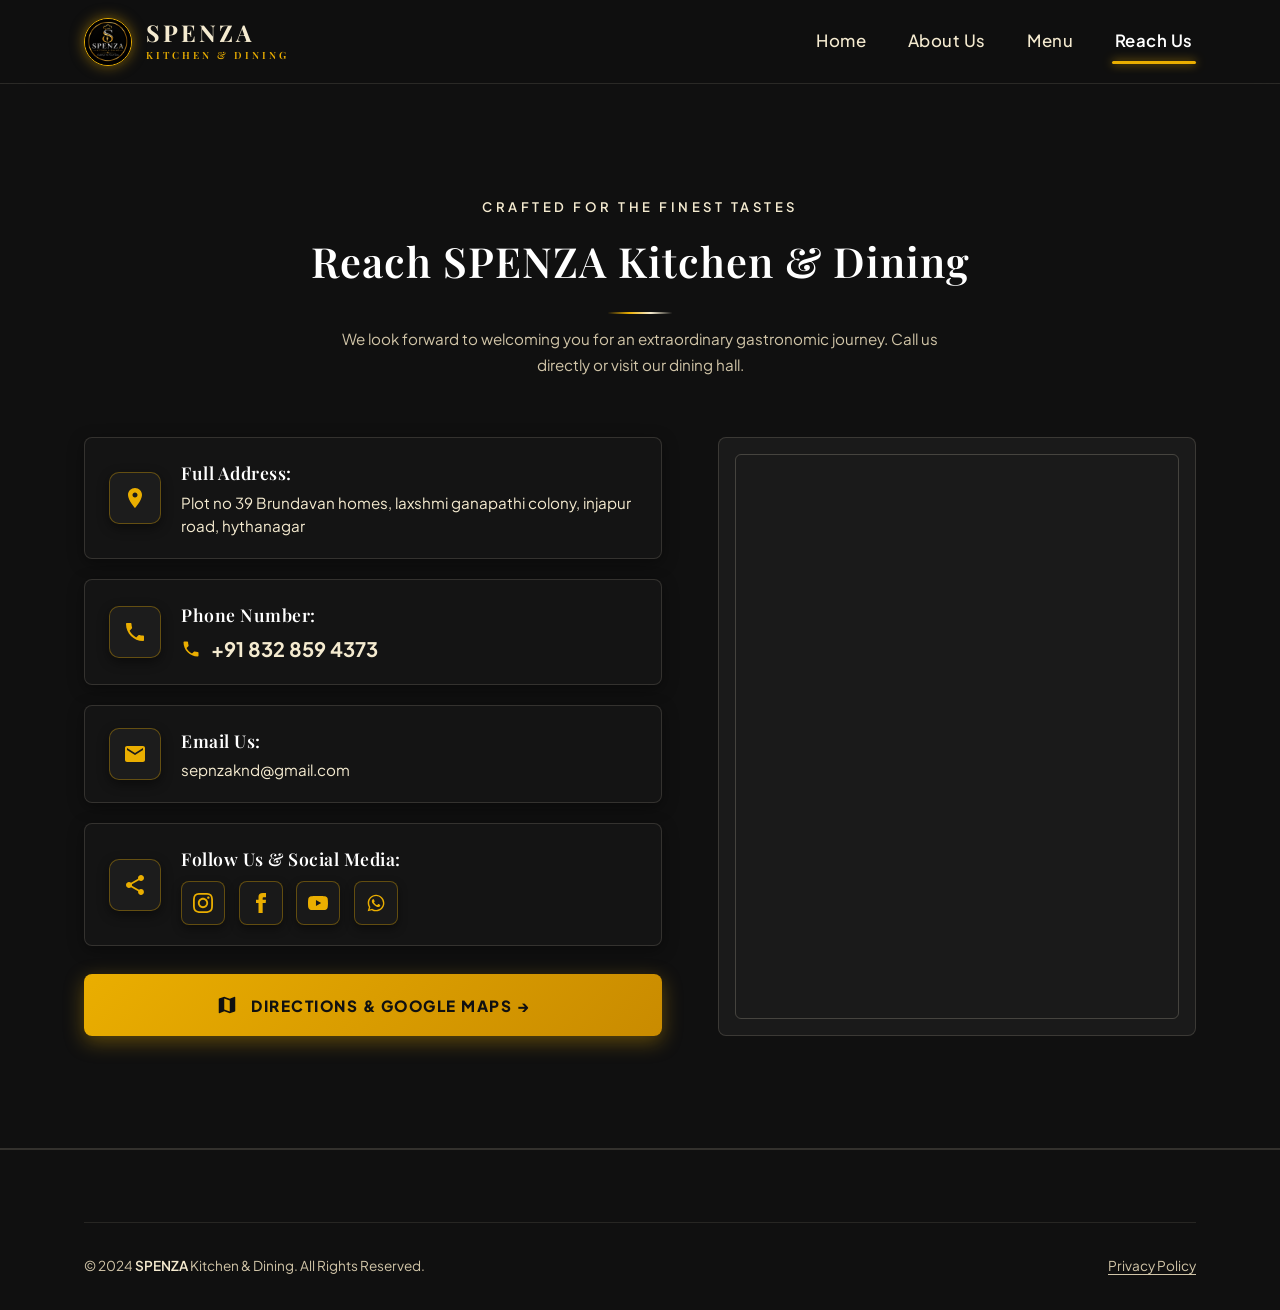
<file: reach-us.html>
<!DOCTYPE html>
<html lang="en">
<head>
    <meta charset="UTF-8">
    <meta name="viewport" content="width=device-width, initial-scale=1.0">
    <title>Reach Us | SPENZA Kitchen &amp; Dining</title>
    <link rel="preconnect" href="https://fonts.googleapis.com">
    <link rel="preconnect" href="https://fonts.gstatic.com" crossorigin>
    <link href="https://fonts.googleapis.com/css2?family=Playfair+Display:ital,wght@0,500;0,600;0,700;0,800;1,400;1,600&family=Plus+Jakarta+Sans:wght@300;400;500;600;700&display=swap" rel="stylesheet">
    <link rel="stylesheet" href="style.css">
</head>
<body>

    <!-- Navigation Bar -->
    <header class="site-header">
        <div class="container nav-container">
            <a href="index.html" class="brand-logo">
                <img src="logo.png" alt="SPENZA Kitchen &amp; Dining Logo" class="brand-logo-img">
                <div class="logo-text-wrap">
                    <span class="logo-main">SPENZA</span>
                    <span class="logo-sub">KITCHEN &amp; DINING</span>
                </div>
            </a>

            <button class="mobile-toggle" aria-label="Toggle navigation">
                <span></span>
                <span></span>
                <span></span>
            </button>

            <nav>
                <ul class="nav-links">
                    <li><a href="index.html#home">Home</a></li>
                    <li><a href="index.html#about">About Us</a></li>
                    <li><a href="index.html#menu">Menu</a></li>
                    <li><a href="index.html#reach-us" class="active">Reach Us</a></li>
                </ul>
            </nav>
        </div>
    </header>

    <!-- Main Content -->
    <main>
        <section class="reach-us-section">
            <div class="container">
                <div class="section-title-wrap">
                    <span class="section-subtitle">Crafted for the Finest Tastes</span>
                    <h1 class="section-title">Reach SPENZA Kitchen &amp; Dining</h1>
                    <p class="silver-text" style="max-width: 600px; margin: 0.8rem auto 0; font-size: 0.95rem;">
                        We look forward to welcoming you for an extraordinary gastronomic journey. 
                        Call us directly or visit our dining hall.
                    </p>
                </div>

                <div class="contact-grid">
                    <!-- Contact Cards (Matching Image 3 Reference) -->
                    <div class="contact-info-list-img3">
                        <!-- Card 1: Full Address -->
                        <div class="contact-card-img3">
                            <div class="contact-icon-sq">
                                <svg viewBox="0 0 24 24">
                                    <path d="M12 2C8.13 2 5 5.13 5 9c0 5.25 7 13 7 13s7-7.75 7-13c0-3.87-3.13-7-7-7zm0 9.5c-1.38 0-2.5-1.12-2.5-2.5s1.12-2.5 2.5-2.5 2.5 1.12 2.5 2.5-1.12 2.5-2.5 2.5z"/>
                                </svg>
                            </div>
                            <div class="contact-text-img3">
                                <h3>Full Address:</h3>
                                <p>Plot no 39 Brundavan homes, laxshmi ganapathi colony, injapur road, hythanagar</p>
                            </div>
                        </div>

                        <!-- Card 2: Phone Number -->
                        <div class="contact-card-img3">
                            <div class="contact-icon-sq">
                                <svg viewBox="0 0 24 24">
                                    <path d="M6.62 10.79c1.44 2.83 3.76 5.14 6.59 6.59l2.2-2.2c.27-.27.67-.36 1.02-.24 1.12.37 2.33.57 3.57.57.55 0 1 .45 1 1V20c0 .55-.45 1-1 1-9.39 0-17-7.61-17-17 0-.55.45-1 1-1h3.5c.55 0 1 .45 1 1 0 1.25.2 2.45.57 3.57.11.35.03.74-.25 1.02l-2.2 2.2z"/>
                                </svg>
                            </div>
                            <div class="contact-text-img3">
                                <h3>Phone Number:</h3>
                                <p class="phone-call-line">
                                    <svg viewBox="0 0 24 24" class="phone-accent-icon">
                                        <path d="M6.62 10.79c1.44 2.83 3.76 5.14 6.59 6.59l2.2-2.2c.27-.27.67-.36 1.02-.24 1.12.37 2.33.57 3.57.57.55 0 1 .45 1 1V20c0 .55-.45 1-1 1-9.39 0-17-7.61-17-17 0-.55.45-1 1-1h3.5c.55 0 1 .45 1 1 0 1.25.2 2.45.57 3.57.11.35.03.74-.25 1.02l-2.2 2.2z"/>
                                    </svg>
                                    <a href="tel:+918328594373">+91 832 859 4373</a>
                                </p>
                            </div>
                        </div>

                        <!-- Card 3: Email Us -->
                        <div class="contact-card-img3">
                            <div class="contact-icon-sq">
                                <svg viewBox="0 0 24 24">
                                    <path d="M20 4H4c-1.1 0-1.99.9-1.99 2L2 18c0 1.1.9 2 2 2h16c1.1 0 2-.9 2-2V6c0-1.1-.9-2-2-2zm0 4l-8 5-8-5V6l8 5 8-5v2z"/>
                                </svg>
                            </div>
                            <div class="contact-text-img3">
                                <h3>Email Us:</h3>
                                <p><a href="mailto:sepnzaknd@gmail.com">sepnzaknd@gmail.com</a></p>
                            </div>
                        </div>

                        <!-- Card 4: Follow Us & Social Media (Strictly in one single line) -->
                        <div class="contact-card-img3">
                            <div class="contact-icon-sq">
                                <svg viewBox="0 0 24 24">
                                    <path d="M18 16.08c-.76 0-1.44.3-1.96.77L8.91 12.7c.05-.23.09-.46.09-.7s-.04-.47-.09-.7l7.05-4.11c.54.5 1.25.81 2.04.81 1.66 0 3-1.34 3-3s-1.34-3-3-3-3 1.34-3 3c0 .24.04.47.09.7L8.04 9.81C7.5 9.31 6.79 9 6 9c-1.66 0-3 1.34-3 3s1.34 3 3 3c.79 0 1.5-.31 2.04-.81l7.12 4.16c-.05.21-.08.43-.08.65 0 1.61 1.31 2.92 2.92 2.92s2.92-1.31 2.92-2.92c0-1.61-1.31-2.92-2.92-2.92z"/>
                                </svg>
                            </div>
                            <div class="contact-text-img3">
                                <h3>Follow Us &amp; Social Media:</h3>
                                <div class="social-icons-row-single">
                                    <a href="https://instagram.com" target="_blank" rel="noopener noreferrer" class="social-sq-btn" aria-label="Instagram" title="Instagram">
                                        <svg viewBox="0 0 24 24"><path d="M12 2.163c3.204 0 3.584.012 4.85.07 3.252.148 4.771 1.691 4.919 4.919.058 1.265.069 1.645.069 4.849 0 3.205-.012 3.584-.069 4.849-.149 3.225-1.664 4.771-4.919 4.919-1.266.058-1.644.07-4.85.07-3.204 0-3.584-.012-4.849-.07-3.26-.149-4.771-1.699-4.919-4.92-.058-1.265-.07-1.644-.07-4.849 0-3.204.013-3.583.07-4.849.149-3.227 1.664-4.771 4.919-4.919 1.266-.057 1.645-.069 4.849-.069zm0-2.163c-3.259 0-3.667.014-4.947.072-4.358.2-6.78 2.618-6.98 6.98-.059 1.281-.073 1.689-.073 4.948 0 3.259.014 3.668.072 4.948.2 4.358 2.618 6.78 6.98 6.98 1.281.058 1.689.072 4.948.072 3.259 0 3.668-.014 4.948-.072 4.354-.2 6.782-2.618 6.979-6.98.059-1.28.073-1.689.073-4.948 0-3.259-.014-3.667-.072-4.947-.196-4.354-2.617-6.78-6.979-6.98-1.281-.059-1.69-.073-4.949-.073zm0 5.838c-3.403 0-6.162 2.759-6.162 6.162s2.759 6.163 6.162 6.163 6.162-2.759 6.162-6.163c0-3.403-2.759-6.162-6.162-6.162zm0 10.162c-2.209 0-4-1.79-4-4 0-2.209 1.791-4 4-4s4 1.791 4 4c0 2.21-1.791 4-4 4zm6.406-11.845c-.796 0-1.441.645-1.441 1.44s.645 1.44 1.441 1.44c.795 0 1.439-.645 1.439-1.44s-.644-1.44-1.439-1.44z"/></svg>
                                    </a>
                                    <a href="https://facebook.com" target="_blank" rel="noopener noreferrer" class="social-sq-btn" aria-label="Facebook" title="Facebook">
                                        <svg viewBox="0 0 24 24"><path d="M9 8H6v4h3v12h5V12h3.642L18 8h-4V6.333C14 5.374 14.5 5 15.6 5H18V0h-3.808C10.595 0 9 1.583 9 4.615V8z"/></svg>
                                    </a>
                                    <a href="https://youtube.com" target="_blank" rel="noopener noreferrer" class="social-sq-btn" aria-label="YouTube" title="YouTube">
                                        <svg viewBox="0 0 24 24"><path d="M23.498 6.186a3.016 3.016 0 0 0-2.122-2.136C19.505 3.545 12 3.545 12 3.545s-7.505 0-9.377.505A3.017 3.017 0 0 0 .502 6.186C0 8.07 0 12 0 12s0 3.93.502 5.814a3.016 3.016 0 0 0 2.122 2.136c1.871.505 9.376.505 9.376.505s7.505 0 9.377-.505a3.015 3.015 0 0 0 2.122-2.136C24 15.93 24 12 24 12s0-3.93-.502-5.814zM9.545 15.568V8.432L15.818 12l-6.273 3.568z"/></svg>
                                    </a>
                                    <a href="https://wa.me/918328594373" target="_blank" rel="noopener noreferrer" class="social-sq-btn" aria-label="WhatsApp" title="WhatsApp (+91 832 859 4373)">
                                        <svg viewBox="0 0 24 24"><path d="M12.031 2C6.511 2 2.016 6.495 2.016 12.016c0 1.832.497 3.626 1.442 5.204L2 22l4.922-1.424a9.98 9.98 0 0 0 5.109 1.44h.005c5.52 0 10.015-4.496 10.015-10.016C22.051 6.495 17.552 2 12.031 2zm0 18.297h-.004a8.27 8.27 0 0 1-4.223-1.157l-.303-.18-3.136.908.924-3.048-.198-.316a8.253 8.253 0 0 1-1.267-4.488c0-4.57 3.719-8.289 8.289-8.289 2.213 0 4.294.863 5.86 2.428a8.232 8.232 0 0 1 2.426 5.861c0 4.57-3.719 8.29-8.366 8.29zm4.542-6.205c-.248-.124-1.47-.725-1.698-.808-.228-.083-.394-.124-.56.124-.166.248-.642.808-.787.974-.145.166-.29.187-.538.063-.248-.124-1.047-.386-1.995-1.231-.737-.658-1.235-1.47-1.38-1.718-.145-.248-.015-.382.109-.505.112-.111.248-.29.373-.435.124-.145.166-.248.248-.415.083-.166.042-.31-.02-.435-.063-.124-.56-1.349-.767-1.848-.201-.486-.406-.42-.56-.428l-.477-.008c-.166 0-.435.063-.663.31-.228.248-.87.85-.87 2.073 0 1.223.891 2.404 1.015 2.57.124.166 1.752 2.675 4.244 3.751.593.256 1.056.409 1.417.524.596.189 1.138.162 1.567.098.478-.071 1.47-.601 1.677-1.182.207-.581.207-1.079.145-1.182-.062-.104-.228-.166-.476-.29z"/></svg>
                                    </a>
                                </div>
                            </div>
                        </div>

                        <!-- Directions Gold Button (Image 3 Style) -->
                        <div class="directions-btn-wrap">
                            <a href="https://maps.google.com/?q=Plot+no+39+Brundavan+homes,+laxshmi+ganapathi+colony,+injapur+road,+hythanagar" target="_blank" rel="noopener noreferrer" class="btn-gold-directions">
                                <svg viewBox="0 0 24 24" class="btn-map-icon">
                                    <path d="M20.5 3l-.16.03L15 5.1 9 3 3.36 4.9c-.21.07-.36.25-.36.48V20.5c0 .28.22.5.5.5l.16-.03L9 18.9l6 2.1 5.64-1.9c.21-.07.36-.25.36-.48V3.5c0-.28-.22-.5-.5-.5zM15 19l-6-2.11V5l6 2.11V19z"/>
                                </svg>
                                <span>DIRECTIONS &amp; GOOGLE MAPS &rarr;</span>
                            </a>
                        </div>
                    </div>

                    <!-- Map Embed -->
                    <div class="map-wrapper">
                        <div class="map-frame">
                            <iframe 
                                title="SPENZA Location Map"
                                src="https://maps.google.com/maps?q=Plot+no+39+Brundavan+homes,+laxshmi+ganapathi+colony,+injapur+road,+hythanagar&t=&z=15&ie=UTF8&iwloc=&output=embed" 
                                width="100%" 
                                height="100%" 
                                style="border:0;" 
                                allowfullscreen="" 
                                loading="lazy" 
                                referrerpolicy="no-referrer-when-downgrade">
                            </iframe>
                        </div>
                    </div>
                </div>
            </div>
        </section>
    </main>

    <!-- Footer -->
    <footer class="site-footer">
        <div class="container">
            <div class="footer-bottom-clean">
                <p class="footer-copyright-line" id="footer-copyright-trigger">
                    &copy; 2024 <span class="secret-admin-trigger" id="copyright-spenza" title="SPENZA Kitchen &amp; Dining">SPENZA</span> Kitchen &amp; Dining. All Rights Reserved.
                </p>
                <p><a href="#" class="open-privacy-btn">Privacy Policy</a></p>
            </div>
        </div>
    </footer>

    <script src="script.js"></script>
</body>
</html>
</file>
<file: style.css>
:root {
    --primary-black: #101010;
    --secondary-black: #161616;
    --card-black: #1A1A1A;
    --wine-red: #EAAE00;
    --deep-wine: #C98B00;
    --light-sand: #F5EBD0;
    --sand-gold: #E8D5B0;
    --sand-muted: #D1C5A8;
    --silver: #C0C0C0;
    --white: #FFFFFF;
    --marigold-gold: #EAAE00;
    --deep-marigold: #C98B00;
    --font-heading: 'Playfair Display', 'Cormorant Garamond', Georgia, serif;
    --font-body: 'Plus Jakarta Sans', -apple-system, BlinkMacSystemFont, sans-serif;
    --transition: all 0.35s cubic-bezier(0.25, 0.8, 0.25, 1);
    --border-subtle: 1px solid rgba(245, 235, 208, 0.15);
    --wine-glow: 0 4px 25px rgba(234, 174, 0, 0.45);
    --sand-glow: 0 4px 20px rgba(245, 235, 208, 0.25);
}

/* Reset & Global */
* {
    margin: 0;
    padding: 0;
    box-sizing: border-box;
}

html {
    scroll-behavior: smooth;
}

body {
    background-color: var(--primary-black);
    color: var(--light-sand);
    font-family: var(--font-body);
    font-size: 16px;
    line-height: 1.65;
    min-height: 100vh;
    display: flex;
    flex-direction: column;
    overflow-x: hidden;
}

img {
    max-width: 100%;
    display: block;
}

a {
    text-decoration: none;
    color: inherit;
    transition: var(--transition);
}

ul {
    list-style: none;
}

.container {
    width: 90%;
    max-width: 1240px;
    margin: 0 auto;
    padding: 0 20px;
}

/* Typography Utilities */
h1, h2, h3, h4, .brand-logo {
    font-family: var(--font-heading);
    letter-spacing: 1px;
    font-weight: 600;
}

.wine-text {
    color: var(--wine-red);
}

.sand-text {
    color: var(--light-sand);
}

.silver-text {
    color: var(--sand-muted);
}

.section-title-wrap {
    text-align: center;
    margin-bottom: 3.8rem;
}

.section-subtitle {
    color: var(--light-sand);
    text-transform: uppercase;
    font-size: 0.82rem;
    letter-spacing: 3.5px;
    margin-bottom: 0.6rem;
    display: block;
    font-weight: 600;
}

.section-title {
    font-size: 2.6rem;
    color: var(--white);
    position: relative;
    padding-bottom: 1.1rem;
    font-weight: 600;
}

.section-title::after {
    content: '';
    position: absolute;
    bottom: 0;
    left: 50%;
    transform: translateX(-50%);
    width: 65px;
    height: 2px;
    background: linear-gradient(90deg, transparent, var(--wine-red), var(--light-sand), transparent);
}

/* Sticky Header Navigation */
.site-header {
    background-color: rgba(16, 16, 16, 0.85);
    backdrop-filter: blur(14px);
    border-bottom: 1px solid rgba(245, 235, 208, 0.12);
    position: sticky;
    top: 0;
    z-index: 1000;
    padding: 1.1rem 0;
    transition: var(--transition);
}

.site-header.scrolled {
    background-color: rgba(16, 16, 16, 0.98);
    box-shadow: 0 6px 20px rgba(0, 0, 0, 0.6);
    padding: 0.85rem 0;
}

.nav-container {
    display: flex;
    justify-content: space-between;
    align-items: center;
}

.brand-logo {
    display: flex;
    align-items: center;
    gap: 0.85rem;
    text-decoration: none;
    cursor: pointer;
    user-select: none;
    -webkit-user-select: none;
}

.brand-logo-img {
    width: 48px;
    height: 48px;
    border-radius: 50%;
    object-fit: cover;
    border: 1.5px solid var(--wine-red);
    box-shadow: 0 0 14px rgba(234, 174, 0, 0.5);
    transition: var(--transition);
}

.brand-logo:hover .brand-logo-img {
    transform: scale(1.05);
    box-shadow: var(--wine-glow);
}

.brand-logo-img-large {
    width: 76px;
    height: 76px;
}

.logo-text-wrap {
    display: flex;
    flex-direction: column;
}

.logo-main {
    font-size: 1.45rem;
    color: var(--light-sand);
    letter-spacing: 3px;
    font-weight: 700;
    line-height: 1.1;
}

.logo-sub {
    font-size: 0.62rem;
    color: var(--wine-red);
    letter-spacing: 3px;
    text-transform: uppercase;
    margin-top: 2px;
    font-weight: 600;
}

.nav-links {
    display: flex;
    align-items: center;
    gap: 2.2rem;
}

.nav-links a {
    color: var(--light-sand);
    font-size: 1.05rem;
    font-weight: 500;
    letter-spacing: 0.5px;
    position: relative;
    padding: 0.4rem 0.2rem;
    transition: var(--transition);
}

.nav-links a:hover {
    color: var(--white);
}

.nav-links a.active {
    color: var(--white);
    font-weight: 600;
}

.nav-links a::after {
    content: '';
    position: absolute;
    bottom: -6px;
    left: 0;
    width: 0;
    height: 3px;
    background-color: var(--wine-red);
    box-shadow: 0 0 10px rgba(234, 174, 0, 0.75);
    border-radius: 2px;
    transition: width 0.3s cubic-bezier(0.25, 0.8, 0.25, 1);
}

.nav-links a.active::after {
    width: 100%;
}

.nav-right-actions {
    display: flex;
    align-items: center;
    gap: 1.2rem;
}

.nav-cta-btn {
    background-color: var(--light-sand);
    color: var(--primary-black);
    border: 1px solid var(--light-sand);
    padding: 0.6rem 1.4rem;
    border-radius: 3px;
    font-size: 0.82rem;
    font-weight: 700;
    letter-spacing: 1.5px;
    text-transform: uppercase;
    transition: var(--transition);
    white-space: nowrap;
}

.nav-cta-btn:hover {
    background-color: var(--wine-red);
    color: var(--white);
    border-color: var(--wine-red);
    box-shadow: var(--wine-glow);
    transform: translateY(-2px);
}

.mobile-toggle {
    display: none;
    background: none;
    border: none;
    cursor: pointer;
    padding: 0.5rem;
}

.mobile-toggle span {
    display: block;
    width: 26px;
    height: 2px;
    background-color: var(--light-sand);
    margin: 5px 0;
    transition: var(--transition);
}

/* Buttons */
.btn {
    display: inline-block;
    padding: 0.95rem 2.2rem;
    font-family: var(--font-body);
    font-size: 0.88rem;
    font-weight: 700;
    letter-spacing: 1.8px;
    text-transform: uppercase;
    border-radius: 3px;
    cursor: pointer;
    transition: var(--transition);
    border: 1px solid transparent;
    text-align: center;
}

.btn-sand-solid {
    background-color: var(--light-sand);
    color: var(--primary-black);
    border-color: var(--light-sand);
}

.btn-sand-solid:hover {
    background-color: var(--wine-red);
    color: var(--white);
    border-color: var(--wine-red);
    box-shadow: var(--wine-glow);
    transform: translateY(-2px);
}

.btn-dark-outline {
    background-color: rgba(16, 16, 16, 0.7);
    color: var(--white);
    border: 1px solid rgba(245, 235, 208, 0.45);
    backdrop-filter: blur(6px);
}

.btn-dark-outline:hover {
    border-color: var(--wine-red);
    background-color: rgba(234, 174, 0, 0.2);
    color: var(--white);
    transform: translateY(-2px);
}

.btn-wine {
    background: linear-gradient(135deg, #EAAE00 0%, #C98B00 100%);
    color: #101010;
    font-weight: 700;
    border: 1px solid #EAAE00;
    box-shadow: 0 4px 18px rgba(234, 174, 0, 0.35);
}

.btn-wine:hover {
    background: linear-gradient(135deg, #FFD043 0%, #EAAE00 100%);
    color: #101010;
    border-color: #FFD043;
    box-shadow: 0 6px 25px rgba(234, 174, 0, 0.6);
    transform: translateY(-2px);
}

.btn-outline-sand {
    background-color: rgba(16, 16, 16, 0.6);
    border: 1px solid var(--light-sand);
    color: var(--light-sand);
    backdrop-filter: blur(4px);
}

.btn-outline-sand:hover {
    border-color: var(--wine-red);
    color: #101010;
    background-color: #EAAE00;
    transform: translateY(-2px);
}

/* ========================================================
   CINEMATIC HERO SECTION (MATCHING IMAGE 2 MOCKUP)
======================================================== */
.hero-section {
    position: relative;
    background: linear-gradient(180deg, rgba(16, 16, 16, 0.72) 0%, rgba(16, 16, 16, 0.8) 50%, rgba(16, 16, 16, 0.98) 100%),
                url('hero-bg.jpg') center/cover no-repeat;
    height: 100vh;
    min-height: 100vh;
    display: flex;
    align-items: center;
    border-bottom: var(--border-subtle);
    padding: 0;
    overflow: hidden;
}

.hero-editorial-wrap {
    max-width: 800px;
    padding-left: 1rem;
}

.hero-kicker {
    display: inline-flex;
    align-items: center;
    gap: 0.8rem;
    color: var(--sand-gold);
    font-size: 0.82rem;
    letter-spacing: 3.5px;
    text-transform: uppercase;
    font-weight: 600;
    margin-bottom: 1.8rem;
}

.hero-kicker::before {
    content: '';
    display: inline-block;
    width: 38px;
    height: 1.5px;
    background-color: var(--wine-red);
}

.hero-title {
    font-size: 4.8rem;
    font-weight: 500;
    line-height: 1.08;
    color: var(--white);
    margin-bottom: 1.6rem;
    letter-spacing: -0.5px;
}

.hero-italic-art {
    font-style: italic;
    font-family: var(--font-heading);
    color: var(--sand-gold);
    font-weight: 400;
    text-shadow: 0 0 20px rgba(232, 213, 176, 0.35);
}

.hero-desc {
    color: var(--light-sand);
    font-size: 1.18rem;
    line-height: 1.8;
    margin-bottom: 2.5rem;
    max-width: 600px;
    opacity: 0.95;
    text-shadow: 0 2px 8px rgba(0, 0, 0, 0.8);
}

.hero-cta-group {
    display: flex;
    gap: 1.2rem;
    align-items: center;
    flex-wrap: wrap;
}

/* Rating Badge in Hero (Matching Image 4 Reference) */
.hero-rating-box {
    position: absolute;
    bottom: 2.5rem;
    right: 6%;
    text-align: center;
    z-index: 10;
    display: flex;
    flex-direction: column;
    align-items: center;
}

.rating-number {
    font-size: 3.6rem;
    font-family: var(--font-body), sans-serif;
    color: #D4AF37;
    font-weight: 800;
    line-height: 1;
    display: block;
    letter-spacing: -0.5px;
}

.rating-stars {
    color: #D4AF37;
    font-size: 1.15rem;
    letter-spacing: 5px;
    display: block;
    margin: 0.35rem 0 0.45rem;
}

.rating-text {
    font-size: 0.8rem;
    letter-spacing: 4px;
    color: #B0BEC5;
    text-transform: uppercase;
    font-weight: 700;
    font-family: var(--font-body), sans-serif;
}

/* Animated Scroll Indicator (Anchored at the end of the first page) */
.hero-scroll-tag {
    position: absolute;
    bottom: 4.8rem;
    left: 50%;
    transform: translateX(-50%);
    font-size: 0.76rem;
    letter-spacing: 4px;
    color: var(--light-sand);
    text-transform: uppercase;
    font-weight: 600;
    display: flex;
    flex-direction: column;
    align-items: center;
    gap: 0.4rem;
    animation: bounceScroll 2s infinite;
    cursor: pointer;
    z-index: 25;
    text-decoration: none;
    transition: var(--transition);
}

.hero-scroll-tag:hover {
    color: var(--white);
}

.hero-scroll-tag span {
    opacity: 0.9;
}

.scroll-arrow {
    font-size: 1.1rem;
    color: var(--wine-red);
}

@keyframes bounceScroll {
    0%, 20%, 50%, 80%, 100% { transform: translate(-50%, 0); }
    40% { transform: translate(-50%, -7px); }
    60% { transform: translate(-50%, -3px); }
}

/* ========================================================
   ABOUT US SECTION
======================================================== */
.about-section {
    padding: 7rem 0;
    background-color: var(--primary-black);
    border-bottom: var(--border-subtle);
    position: relative;
}

.about-grid {
    display: grid;
    grid-template-columns: 1fr 1fr;
    gap: 4.5rem;
    align-items: center;
}

.about-text {
    padding-right: 1.5rem;
}

.about-title {
    font-size: 2.4rem;
    color: var(--white);
    margin-bottom: 1.5rem;
    line-height: 1.3;
}

.about-para {
    color: var(--sand-muted);
    font-size: 1.05rem;
    line-height: 1.9;
    margin-bottom: 1.5rem;
}

.about-features {
    display: grid;
    grid-template-columns: 1fr 1fr;
    gap: 1.5rem;
    margin-top: 2rem;
    padding-top: 1.5rem;
    border-top: var(--border-subtle);
}

.feature-box h4 {
    color: var(--light-sand);
    font-size: 1.1rem;
    margin-bottom: 0.4rem;
}

.feature-box p {
    color: var(--sand-muted);
    font-size: 0.9rem;
}

.about-img-frame {
    border-radius: 8px;
    overflow: hidden;
    border: 1px solid rgba(245, 235, 208, 0.25);
    box-shadow: 0 12px 35px rgba(0, 0, 0, 0.7);
    position: relative;
}

.about-img-frame img {
    width: 100%;
    height: 480px;
    object-fit: cover;
    transition: transform 0.6s ease;
}

.about-img-frame:hover img {
    transform: scale(1.03);
}

/* ========================================================
   CURATED MENU SECTION
======================================================== */
.menu-section {
    padding: 7rem 0;
    background-color: var(--secondary-black);
    border-bottom: var(--border-subtle);
}

/* Customer Menu Search Bar */
.menu-search-wrapper {
    display: flex;
    justify-content: center;
    margin: -1.2rem auto 2.5rem;
    width: 100%;
    max-width: 580px;
    padding: 0 1rem;
}

.menu-search-box {
    position: relative;
    width: 100%;
    display: flex;
    align-items: center;
    background-color: rgba(22, 22, 22, 0.92);
    border: 1px solid rgba(234, 174, 0, 0.35);
    border-radius: 35px;
    padding: 0.25rem 1.3rem;
    box-shadow: 0 4px 18px rgba(0, 0, 0, 0.45);
    transition: all 0.3s ease;
}

.menu-search-box:focus-within {
    border-color: #EAAE00;
    box-shadow: 0 0 16px rgba(234, 174, 0, 0.35), 0 4px 20px rgba(0, 0, 0, 0.6);
    background-color: rgba(26, 26, 26, 0.98);
}

.menu-search-icon {
    color: #EAAE00;
    margin-right: 0.75rem;
    flex-shrink: 0;
    transition: transform 0.2s ease;
}

.menu-search-box:focus-within .menu-search-icon {
    transform: scale(1.1);
}

.menu-search-input {
    width: 100%;
    background: transparent;
    border: none;
    color: var(--white);
    font-family: var(--font-body);
    font-size: 0.96rem;
    padding: 0.65rem 0;
    outline: none;
}

.menu-search-input::placeholder {
    color: var(--sand-muted);
    font-size: 0.92rem;
}

.menu-search-clear-btn {
    background: transparent;
    border: none;
    color: var(--sand-muted);
    font-size: 1.35rem;
    cursor: pointer;
    line-height: 1;
    padding: 0.2rem 0.5rem;
    margin-left: 0.4rem;
    border-radius: 50%;
    transition: color 0.2s ease, transform 0.2s ease;
}

.menu-search-clear-btn:hover {
    color: #EAAE00;
    transform: scale(1.15);
}

.category-filter-bar {
    display: flex;
    justify-content: center;
    flex-wrap: wrap;
    gap: 0.8rem;
    margin-bottom: 3.5rem;
}

.category-btn {
    background-color: var(--card-black);
    color: var(--light-sand);
    border: 1px solid rgba(245, 235, 208, 0.3);
    padding: 0.65rem 1.6rem;
    font-family: var(--font-body);
    font-size: 0.88rem;
    font-weight: 600;
    letter-spacing: 1.5px;
    text-transform: uppercase;
    border-radius: 4px;
    cursor: pointer;
    transition: var(--transition);
}

.category-btn:hover {
    border-color: var(--wine-red);
    color: var(--white);
    background-color: rgba(234, 174, 0, 0.15);
    transform: translateY(-2px);
}

.category-btn.active {
    background: linear-gradient(135deg, #EAAE00 0%, #C98B00 100%);
    color: #101010;
    border-color: #EAAE00;
    box-shadow: 0 4px 18px rgba(234, 174, 0, 0.4);
    font-weight: 700;
}

.menu-grid {
    display: grid;
    grid-template-columns: repeat(3, 1fr);
    gap: 2.2rem;
    margin-bottom: 2rem;
    transition: all 0.3s ease;
}

.menu-grid.grid-2 {
    grid-template-columns: repeat(2, 1fr);
}

.menu-grid.grid-3 {
    grid-template-columns: repeat(3, 1fr);
}

.menu-grid.grid-4 {
    grid-template-columns: repeat(4, 1fr);
}

.menu-card {
    background-color: var(--card-black);
    border: var(--border-subtle);
    border-radius: 8px;
    overflow: hidden;
    display: flex;
    flex-direction: column;
    transition: var(--transition);
    position: relative;
}

.menu-card:hover {
    border-color: var(--wine-red);
    box-shadow: var(--wine-glow);
    transform: translateY(-6px);
}

.menu-card-image {
    height: 220px;
    width: 100%;
    overflow: hidden;
    position: relative;
    background-color: #0c0c0c;
}

.menu-card-image img {
    width: 100%;
    height: 100%;
    object-fit: cover;
    transition: transform 0.5s ease;
}

.menu-card:hover .menu-card-image img {
    transform: scale(1.06);
}

.category-badge {
    position: absolute;
    top: 12px;
    right: 12px;
    background-color: rgba(234, 174, 0, 0.95);
    color: #101010;
    border: 1px solid #EAAE00;
    padding: 0.25rem 0.75rem;
    font-size: 0.75rem;
    font-weight: 700;
    text-transform: uppercase;
    letter-spacing: 1px;
    border-radius: 3px;
    backdrop-filter: blur(4px);
}

.menu-card-content {
    padding: 1.5rem;
    display: flex;
    flex-direction: column;
    flex-grow: 1;
}

.menu-card-header {
    display: flex;
    justify-content: space-between;
    align-items: baseline;
    margin-bottom: 0.75rem;
    gap: 0.8rem;
}

.food-name {
    color: var(--white);
    font-size: 1.25rem;
    font-family: var(--font-heading);
    letter-spacing: 0.5px;
}

.food-price {
    color: #EAAE00;
    font-size: 1.35rem;
    font-weight: 700;
    white-space: nowrap;
    font-family: 'Times New Roman', Times, serif;
    background-color: rgba(234, 174, 0, 0.15);
    padding: 0.18rem 0.75rem;
    border-radius: 6px;
    border: 1px solid rgba(234, 174, 0, 0.5);
    letter-spacing: 0.5px;
}

.food-desc {
    color: var(--sand-muted);
    font-size: 0.92rem;
    line-height: 1.6;
    margin-bottom: 1rem;
    flex-grow: 1;
}

/* ========================================================
   REACH US SECTION
======================================================== */
.reach-us-section {
    padding: 7rem 0;
    background-color: var(--primary-black);
    border-bottom: var(--border-subtle);
}

.contact-grid {
    display: grid;
    grid-template-columns: 1.15fr 0.95fr;
    gap: 3.5rem;
    align-items: start;
}

.contact-info-list-img3 {
    display: flex;
    flex-direction: column;
    gap: 1.25rem;
}

.contact-card-img3 {
    background-color: #141414;
    border: 1px solid rgba(245, 235, 208, 0.14);
    border-radius: 8px;
    padding: 1.25rem 1.5rem;
    display: flex;
    gap: 1.25rem;
    align-items: center;
    transition: var(--transition);
    box-shadow: 0 4px 16px rgba(0, 0, 0, 0.4);
}

.contact-card-img3:hover {
    border-color: rgba(234, 174, 0, 0.6);
    transform: translateX(4px);
    box-shadow: 0 6px 20px rgba(0, 0, 0, 0.6), 0 0 12px rgba(234, 174, 0, 0.2);
}

.contact-icon-sq {
    width: 52px;
    height: 52px;
    min-width: 52px;
    border-radius: 10px;
    background-color: #1c1c1c;
    border: 1px solid rgba(234, 174, 0, 0.35);
    display: flex;
    align-items: center;
    justify-content: center;
    color: #EAAE00;
    box-shadow: 0 4px 12px rgba(0, 0, 0, 0.45);
    flex-shrink: 0;
}

.contact-icon-sq svg {
    width: 24px;
    height: 24px;
    fill: #EAAE00;
}

.contact-text-img3 {
    flex-grow: 1;
}

.contact-text-img3 h3 {
    color: var(--white);
    font-size: 1.1rem;
    font-family: var(--font-heading);
    margin-bottom: 0.3rem;
    letter-spacing: 0.5px;
}

.contact-text-img3 p {
    color: var(--light-sand);
    font-size: 0.95rem;
    line-height: 1.5;
    margin: 0;
}

.phone-call-line {
    display: flex;
    align-items: center;
    gap: 0.6rem;
    font-size: 1.25rem !important;
    font-weight: 700;
}

.phone-accent-icon {
    width: 20px;
    height: 20px;
    fill: #EAAE00;
    flex-shrink: 0;
}

.phone-call-line a {
    color: #EAAE00;
    text-decoration: none;
    transition: color 0.2s ease;
}

.phone-call-line a:hover {
    color: var(--white);
    text-decoration: underline;
}

.contact-text-img3 a {
    color: var(--light-sand);
    text-decoration: none;
    transition: color 0.2s ease;
}

.contact-text-img3 a:hover {
    color: #EAAE00;
    text-decoration: underline;
}

/* 4 Social media icon tiles strictly in ONE single line */
.social-icons-row-single {
    display: flex;
    flex-direction: row;
    flex-wrap: nowrap;
    gap: 0.85rem;
    align-items: center;
    margin-top: 0.5rem;
}

.social-sq-btn {
    width: 44px;
    height: 44px;
    min-width: 44px;
    background-color: #191919;
    border: 1px solid rgba(234, 174, 0, 0.35);
    border-radius: 8px;
    display: flex;
    align-items: center;
    justify-content: center;
    color: #EAAE00;
    fill: #EAAE00;
    text-decoration: none;
    transition: all 0.25s ease;
    box-shadow: 0 4px 10px rgba(0, 0, 0, 0.4);
}

.social-sq-btn svg {
    width: 20px;
    height: 20px;
    fill: #EAAE00;
    transition: transform 0.2s ease, fill 0.2s ease;
}

.social-sq-btn:hover {
    background-color: #222222;
    border-color: #EAAE00;
    transform: translateY(-2px);
    box-shadow: 0 0 14px rgba(234, 174, 0, 0.45);
}

.social-sq-btn:hover svg {
    fill: var(--white);
    transform: scale(1.15);
}

.directions-btn-wrap {
    margin-top: 0.5rem;
}

.btn-gold-directions {
    display: flex;
    align-items: center;
    justify-content: center;
    gap: 0.8rem;
    width: 100%;
    padding: 1.15rem 1.8rem;
    background: linear-gradient(135deg, #EAAE00 0%, #C98B00 100%);
    color: #101010;
    font-weight: 800;
    font-size: 0.96rem;
    letter-spacing: 1.5px;
    text-transform: uppercase;
    border-radius: 8px;
    text-decoration: none;
    box-shadow: 0 6px 20px rgba(234, 174, 0, 0.35);
    transition: all 0.3s cubic-bezier(0.16, 1, 0.3, 1);
}

.btn-gold-directions:hover {
    background: linear-gradient(135deg, #ffd034 0%, #EAAE00 100%);
    transform: translateY(-3px);
    box-shadow: 0 10px 28px rgba(234, 174, 0, 0.55);
    color: #000000;
}

.btn-map-icon {
    width: 22px;
    height: 22px;
    fill: currentColor;
    flex-shrink: 0;
}

.map-wrapper {
    background-color: var(--card-black);
    border: var(--border-subtle);
    border-radius: 8px;
    padding: 1rem;
    display: flex;
    flex-direction: column;
    height: 100%;
}

.map-frame {
    width: 100%;
    height: 100%;
    min-height: 480px;
    border-radius: 6px;
    overflow: hidden;
    border: 1px solid rgba(245, 235, 208, 0.2);
}

.map-frame iframe {
    width: 100%;
    height: 100%;
    min-height: 480px;
    border: 0;
    filter: invert(90%) hue-rotate(180deg) brightness(85%) contrast(90%);
}

/* ========================================================
   SCROLL REVEAL TRANSITIONS & ANIMATIONS
======================================================== */
.reveal {
    opacity: 0;
    transform: translateY(35px);
    transition: opacity 0.85s cubic-bezier(0.16, 1, 0.3, 1), transform 0.85s cubic-bezier(0.16, 1, 0.3, 1);
    will-change: opacity, transform;
}

.reveal.active {
    opacity: 1;
    transform: translateY(0);
}

/* ========================================================
   PRIVACY POLICY MODAL
======================================================== */
.privacy-modal {
    display: none;
    position: fixed;
    top: 0;
    left: 0;
    width: 100%;
    height: 100%;
    background-color: rgba(0, 0, 0, 0.88);
    backdrop-filter: blur(10px);
    z-index: 2000;
    align-items: center;
    justify-content: center;
    padding: 1.5rem;
}

.privacy-modal.show {
    display: flex;
}

.privacy-modal-content {
    background-color: var(--secondary-black);
    border: 1px solid var(--wine-red);
    border-radius: 8px;
    max-width: 640px;
    width: 100%;
    max-height: 82vh;
    overflow-y: auto;
    padding: 2.5rem;
    box-shadow: var(--wine-glow);
    position: relative;
    color: var(--sand-muted);
}

.privacy-modal-close {
    position: absolute;
    top: 1rem;
    right: 1.2rem;
    font-size: 1.6rem;
    background: none;
    border: none;
    color: var(--light-sand);
    cursor: pointer;
    transition: var(--transition);
}

.privacy-modal-close:hover {
    color: var(--wine-red);
}

.privacy-modal h2 {
    color: var(--white);
    font-size: 1.8rem;
    margin-bottom: 1.2rem;
}

.privacy-modal h3 {
    color: var(--light-sand);
    font-size: 1.1rem;
    margin: 1.2rem 0 0.4rem;
}

.privacy-modal p {
    font-size: 0.95rem;
    line-height: 1.7;
    margin-bottom: 0.8rem;
}

/* ========================================================
   CLEAN FOOTER (WITHOUT DEVOPS LAB, WITH PRIVACY POLICY)
======================================================== */
.site-footer {
    background-color: var(--primary-black);
    border-top: 1px solid rgba(245, 235, 208, 0.15);
    padding: 4.5rem 0 2rem;
    margin-top: auto;
}

.footer-grid-clean {
    display: grid;
    grid-template-columns: 2fr 1.2fr 1.5fr;
    gap: 3.5rem;
    margin-bottom: 3.5rem;
}

.footer-col h4 {
    color: var(--white);
    font-size: 1.1rem;
    margin-bottom: 1.4rem;
    position: relative;
    padding-bottom: 0.5rem;
}

.footer-col h4::after {
    content: '';
    position: absolute;
    bottom: 0;
    left: 0;
    width: 35px;
    height: 2px;
    background-color: var(--wine-red);
}

.footer-col p {
    color: var(--sand-muted);
    font-size: 0.92rem;
    line-height: 1.7;
}

.footer-links li {
    margin-bottom: 0.75rem;
}

.footer-links a {
    color: var(--sand-muted);
    font-size: 0.92rem;
    transition: var(--transition);
}

.footer-links a:hover {
    color: var(--wine-red);
    padding-left: 5px;
}

/* Footer Social & Connect Icon Tiles (Matching Image 2 Reference) */
.footer-icons-grid {
    display: grid;
    grid-template-columns: repeat(3, 46px);
    gap: 0.75rem;
    margin-top: 1.2rem;
    margin-bottom: 1.2rem;
}

.footer-icon-box {
    width: 46px;
    height: 46px;
    background-color: #141414;
    border: 1px solid rgba(245, 235, 208, 0.16);
    border-radius: 9px;
    display: flex;
    align-items: center;
    justify-content: center;
    color: #D4AF37;
    fill: #D4AF37;
    text-decoration: none;
    transition: all 0.25s ease;
    box-shadow: 0 4px 12px rgba(0, 0, 0, 0.4);
}

.footer-icon-box svg {
    width: 20px;
    height: 20px;
    fill: #D4AF37;
    transition: transform 0.2s ease, fill 0.2s ease;
}

.footer-icon-box:hover {
    background-color: #1a1a1a;
    border-color: var(--wine-red);
    box-shadow: 0 0 14px rgba(234, 174, 0, 0.55);
    transform: translateY(-2px);
}

.footer-icon-box:hover svg {
    fill: var(--white);
    transform: scale(1.1);
}

.footer-contact-compact {
    display: flex;
    flex-direction: column;
    gap: 0.65rem;
    margin-top: 0.8rem;
}

.footer-contact-item {
    display: inline-flex;
    align-items: center;
    gap: 0.65rem;
    color: var(--light-sand);
    text-decoration: none;
    font-size: 0.9rem;
    transition: color 0.2s ease;
}

.footer-contact-item svg {
    width: 17px;
    height: 17px;
    fill: #D4AF37;
    flex-shrink: 0;
    transition: transform 0.2s ease;
}

.footer-contact-item:hover {
    color: var(--white);
}

.footer-contact-item:hover svg {
    transform: scale(1.15);
    fill: var(--white);
}

.footer-bottom-clean {
    padding-top: 2rem;
    border-top: 1px solid rgba(245, 235, 208, 0.1);
    display: flex;
    justify-content: space-between;
    align-items: center;
    color: var(--sand-muted);
    font-size: 0.85rem;
    flex-wrap: wrap;
    gap: 1rem;
}

.footer-copyright-line {
    user-select: none;
    -webkit-user-select: none;
    cursor: default;
}

.secret-admin-trigger {
    cursor: pointer;
    font-weight: 600;
    color: var(--light-sand);
    transition: color 0.2s ease, text-shadow 0.2s ease;
    user-select: none;
    -webkit-user-select: none;
    display: inline-block;
}

.secret-admin-trigger:hover {
    color: var(--white);
    text-shadow: 0 0 8px rgba(245, 235, 208, 0.4);
}

.secret-admin-trigger:active {
    color: var(--wine-red);
}

.footer-bottom-clean a {
    color: var(--sand-muted);
    text-decoration: underline;
    text-underline-offset: 3px;
}

.footer-bottom-clean a:hover {
    color: var(--light-sand);
}

/* ========================================================
/* ========================================================
   ADMIN PORTAL STYLING (Image 2 Food Menu Manager Reference)
======================================================== */
.admin-section {
    position: relative;
    background: linear-gradient(180deg, rgba(16, 16, 16, 0.90) 0%, rgba(16, 16, 16, 0.95) 100%),
                url('hero-bg.jpg') center/cover fixed no-repeat;
    min-height: calc(100vh - 80px);
    padding: 4.5rem 0 6rem;
}

.admin-login-wrapper {
    max-width: 440px;
    margin: 1.5rem auto 3rem;
}

.admin-login-card {
    background-color: rgba(20, 20, 20, 0.92);
    backdrop-filter: blur(12px);
    border: 1px solid var(--wine-red);
    box-shadow: 0 10px 35px rgba(0, 0, 0, 0.75), var(--wine-glow);
    border-radius: 10px;
    padding: 2.5rem 2rem;
    text-align: center;
}

.admin-login-logo-wrap {
    display: flex;
    justify-content: center;
    align-items: center;
    margin: 0 auto 1.4rem;
    width: 100%;
}

.admin-login-logo {
    width: 105px;
    height: 105px;
    border-radius: 50%;
    border: 2px solid var(--wine-red);
    box-shadow: 0 0 25px rgba(234, 174, 0, 0.65), 0 0 10px rgba(234, 174, 0, 0.3);
    object-fit: cover;
    display: block;
    margin: 0 auto;
}

.admin-login-card h2 {
    color: var(--white);
    font-size: 1.6rem;
    margin-bottom: 0.5rem;
}

.admin-login-card p {
    color: var(--sand-muted);
    font-size: 0.9rem;
    margin-bottom: 1.8rem;
}

/* Password Toggle Eye Button */
.password-input-wrapper {
    position: relative;
    display: flex;
    align-items: center;
    width: 100%;
}

.password-input-field {
    padding-right: 44px !important;
}

.password-toggle-btn {
    position: absolute;
    right: 12px;
    background: transparent;
    border: none;
    color: var(--light-sand);
    cursor: pointer;
    display: flex;
    align-items: center;
    justify-content: center;
    padding: 4px;
    transition: color 0.2s ease, transform 0.2s ease;
    z-index: 3;
}

.password-toggle-btn:hover {
    color: #EAAE00;
    transform: scale(1.1);
}

.password-toggle-btn .eye-icon {
    fill: currentColor;
}

/* Admin Top Bar */
.admin-top-bar {
    display: flex;
    justify-content: space-between;
    align-items: center;
    background-color: rgba(20, 20, 20, 0.85);
    backdrop-filter: blur(10px);
    border: 1px solid rgba(245, 235, 208, 0.15);
    border-radius: 8px;
    padding: 0.8rem 1.4rem;
    margin-bottom: 2rem;
}

.admin-user-info {
    display: flex;
    align-items: center;
    gap: 0.6rem;
    color: var(--sand-muted);
    font-size: 0.92rem;
}

.admin-user-badge {
    background-color: rgba(234, 174, 0, 0.2);
    color: var(--light-sand);
    border: 1px solid var(--wine-red);
    padding: 0.2rem 0.6rem;
    border-radius: 4px;
    font-weight: 600;
}

/* ========================================================
   IMAGE 2: FOOD MENU LIST MANAGER STYLES
======================================================== */
.admin-manager-header {
    display: flex;
    justify-content: space-between;
    align-items: center;
    flex-wrap: wrap;
    gap: 1.5rem;
    margin-bottom: 1.8rem;
    padding-bottom: 1.5rem;
    border-bottom: 1px solid rgba(245, 235, 208, 0.15);
}

.admin-manager-title {
    font-family: var(--font-heading);
    font-size: 1.95rem;
    color: #FFFFFF;
    display: flex;
    align-items: center;
    gap: 0.6rem;
    margin: 0;
}

.gold-fork-icon {
    color: #EAAE00;
    font-size: 1.7rem;
}

.admin-manager-subtitle {
    color: var(--sand-muted);
    font-size: 0.92rem;
    margin-top: 0.35rem;
}

.admin-manager-actions {
    display: flex;
    align-items: center;
    gap: 1rem;
    flex-wrap: wrap;
}

.admin-search-input {
    background-color: #121212;
    border: 1px solid rgba(245, 235, 208, 0.25);
    color: #FFFFFF;
    padding: 0.65rem 1rem;
    border-radius: 6px;
    font-size: 0.9rem;
    min-width: 190px;
    outline: none;
    transition: border-color 0.2s, box-shadow 0.2s;
}

.admin-search-input:focus {
    border-color: #EAAE00;
    box-shadow: 0 0 10px rgba(234, 174, 0, 0.35);
}

.admin-layout-wrap {
    display: flex;
    align-items: center;
    gap: 0.5rem;
    background-color: #121212;
    border: 1px solid rgba(245, 235, 208, 0.25);
    padding: 0.45rem 0.8rem;
    border-radius: 6px;
}

.layout-label {
    display: flex;
    align-items: center;
    gap: 0.35rem;
    color: #EAAE00;
    font-size: 0.85rem;
    font-weight: 600;
    cursor: pointer;
}

.layout-icon {
    width: 16px;
    height: 16px;
    fill: #EAAE00;
}

.admin-layout-select {
    background: transparent;
    border: none;
    color: #FFFFFF;
    font-size: 0.88rem;
    cursor: pointer;
    outline: none;
}

.admin-layout-select option {
    background-color: #1a1a1a;
    color: #fff;
}

.btn-gold-add-dish {
    background: linear-gradient(135deg, #EAAE00 0%, #C98B00 100%);
    color: #101010;
    font-weight: 800;
    font-size: 0.92rem;
    padding: 0.75rem 1.4rem;
    border-radius: 6px;
    border: none;
    cursor: pointer;
    letter-spacing: 0.5px;
    box-shadow: 0 4px 15px rgba(234, 174, 0, 0.35);
    transition: all 0.25s ease;
    white-space: nowrap;
}

.btn-gold-add-dish:hover {
    background: linear-gradient(135deg, #ffd034 0%, #EAAE00 100%);
    transform: translateY(-2px);
    box-shadow: 0 6px 20px rgba(234, 174, 0, 0.55);
}

/* Category Filter Tabs (Image 2) */
.admin-filter-bar {
    display: flex;
    justify-content: space-between;
    align-items: center;
    margin-bottom: 0.8rem;
    font-size: 0.9rem;
}

.admin-filter-label {
    color: #EAAE00;
    font-weight: 600;
    display: flex;
    align-items: center;
    gap: 0.4rem;
}

.filter-arrow {
    font-size: 0.8rem;
}

.admin-filter-hint {
    color: var(--sand-muted);
    font-size: 0.82rem;
}

.admin-cat-tabs {
    display: flex;
    flex-wrap: wrap;
    gap: 0.65rem;
    margin-bottom: 2.2rem;
}

.admin-cat-tab {
    background-color: #141414;
    border: 1px solid rgba(245, 235, 208, 0.22);
    color: #EAAE00;
    padding: 0.55rem 1.15rem;
    border-radius: 5px;
    font-size: 0.82rem;
    font-weight: 700;
    letter-spacing: 0.5px;
    cursor: pointer;
    transition: all 0.2s ease;
}

.admin-cat-tab:hover {
    border-color: #EAAE00;
    color: #FFFFFF;
}

.admin-cat-tab.active {
    background: linear-gradient(135deg, #EAAE00 0%, #C98B00 100%);
    color: #101010;
    border-color: #EAAE00;
    font-weight: 800;
    box-shadow: 0 0 12px rgba(234, 174, 0, 0.35);
}

.admin-cat-tab-add {
    background-color: transparent;
    color: #EAAE00;
    border: 1px dashed rgba(234, 174, 0, 0.6);
    padding: 0.55rem 1.15rem;
    border-radius: 5px;
    font-size: 0.82rem;
    font-weight: 700;
    letter-spacing: 0.5px;
    cursor: pointer;
    transition: all 0.2s ease;
    display: inline-flex;
    align-items: center;
    gap: 0.35rem;
}

.admin-cat-tab-add:hover {
    background-color: #EAAE00;
    color: #101010;
    border-style: solid;
    box-shadow: 0 0 12px rgba(234, 174, 0, 0.4);
}

/* Admin Food Grid & Cards (Image 2) */
.admin-food-grid {
    display: grid;
    gap: 1.8rem;
    transition: all 0.3s ease;
}

.admin-food-grid.grid-3 {
    grid-template-columns: repeat(3, 1fr);
}

.admin-food-grid.grid-2 {
    grid-template-columns: repeat(2, 1fr);
}

.admin-food-grid.grid-4 {
    grid-template-columns: repeat(4, 1fr);
}

.admin-food-card {
    background-color: rgba(20, 20, 20, 0.9);
    border: 1px solid rgba(245, 235, 208, 0.15);
    border-radius: 8px;
    overflow: hidden;
    display: flex;
    flex-direction: column;
    transition: all 0.3s ease;
    box-shadow: 0 8px 24px rgba(0, 0, 0, 0.5);
}

.admin-food-card:hover {
    border-color: rgba(234, 174, 0, 0.6);
    transform: translateY(-4px);
    box-shadow: 0 12px 30px rgba(0, 0, 0, 0.7), 0 0 15px rgba(234, 174, 0, 0.2);
}

.admin-card-img-wrap {
    position: relative;
    width: 100%;
    height: 210px;
    overflow: hidden;
    background-color: #0b0b0b;
}

.admin-card-img {
    width: 100%;
    height: 100%;
    object-fit: cover;
    transition: transform 0.4s ease;
}

.admin-food-card:hover .admin-card-img {
    transform: scale(1.05);
}

/* Status Badges (Image 2: BESTSELLER, REFRESHING, COOLER, CHEF SPECIAL) */
.badge-tag {
    position: absolute;
    top: 12px;
    left: 12px;
    padding: 0.3rem 0.75rem;
    font-size: 0.72rem;
    font-weight: 800;
    letter-spacing: 1px;
    text-transform: uppercase;
    border-radius: 4px;
    box-shadow: 0 4px 10px rgba(0, 0, 0, 0.5);
    z-index: 2;
}

.badge-refreshing {
    background-color: #1e7e34;
    color: #ffffff;
}

.badge-bestseller {
    background: linear-gradient(135deg, #EAAE00, #C98B00);
    color: #101010;
    font-weight: 800;
}

.badge-cooler {
    background-color: #00897b;
    color: #ffffff;
}

.badge-special {
    background-color: var(--wine-red);
    color: #ffffff;
    border: 1px solid rgba(245, 235, 208, 0.4);
}

.admin-card-body {
    padding: 1.3rem;
    display: flex;
    flex-direction: column;
    flex-grow: 1;
}

.admin-card-head {
    display: flex;
    justify-content: space-between;
    align-items: flex-start;
    gap: 0.8rem;
    margin-bottom: 0.5rem;
}

.admin-dish-name {
    font-family: var(--font-heading);
    font-size: 1.18rem;
    color: #ffffff;
    margin: 0;
}

.admin-dish-price {
    font-family: 'Times New Roman', Times, serif;
    font-size: 1.25rem;
    font-weight: 700;
    color: #EAAE00;
    white-space: nowrap;
}

.admin-dish-category {
    display: inline-block;
    font-size: 0.72rem;
    font-weight: 600;
    text-transform: uppercase;
    color: var(--light-sand);
    background-color: rgba(234, 174, 0, 0.2);
    border: 1px solid var(--wine-red);
    padding: 0.15rem 0.55rem;
    border-radius: 3px;
    margin-bottom: 0.7rem;
    align-self: flex-start;
}

.admin-dish-desc {
    font-size: 0.88rem;
    color: var(--sand-muted);
    line-height: 1.5;
    margin-bottom: 1.2rem;
    flex-grow: 1;
}

.admin-card-foot {
    display: flex;
    justify-content: space-between;
    align-items: center;
    padding-top: 0.8rem;
    border-top: 1px solid rgba(245, 235, 208, 0.1);
    margin-top: auto;
}

.admin-dish-id {
    font-size: 0.78rem;
    color: var(--silver);
}

.admin-card-actions {
    display: inline-flex;
    align-items: center;
    gap: 0.5rem;
}

.btn-edit-dish {
    background: transparent;
    border: 1px solid rgba(234, 174, 0, 0.55);
    color: #EAAE00;
    padding: 0.35rem 0.8rem;
    border-radius: 4px;
    font-size: 0.78rem;
    font-weight: 600;
    cursor: pointer;
    transition: all 0.2s ease;
    display: inline-flex;
    align-items: center;
    gap: 0.35rem;
    font-family: inherit;
}

.btn-edit-dish:hover {
    background-color: #EAAE00;
    color: #101010;
    border-color: #EAAE00;
    box-shadow: 0 0 10px rgba(234, 174, 0, 0.45);
}

.btn-delete-dish {
    background: transparent;
    border: 1px solid rgba(231, 76, 60, 0.5);
    color: #ff7675;
    padding: 0.35rem 0.8rem;
    border-radius: 4px;
    font-size: 0.78rem;
    font-weight: 600;
    cursor: pointer;
    transition: all 0.2s ease;
    display: inline-flex;
    align-items: center;
    gap: 0.35rem;
}

.btn-delete-dish:hover {
    background-color: #e74c3c;
    color: #fff;
    border-color: #e74c3c;
}

/* ========================================================
   ADMIN ADD DISH MODAL DIALOG
======================================================== */
.admin-modal {
    position: fixed;
    top: 0;
    left: 0;
    width: 100%;
    height: 100%;
    background-color: rgba(0, 0, 0, 0.85);
    backdrop-filter: blur(8px);
    display: none;
    align-items: center;
    justify-content: center;
    z-index: 1000;
    padding: 1.5rem;
}

.admin-modal.show {
    display: flex;
}

.admin-modal-content {
    background-color: #161616;
    border: 1px solid var(--wine-red);
    box-shadow: 0 15px 40px rgba(0, 0, 0, 0.8), var(--wine-glow);
    border-radius: 10px;
    max-width: 580px;
    width: 100%;
    max-height: 90vh;
    overflow-y: auto;
    padding: 2.2rem;
    position: relative;
    animation: modalFadeIn 0.3s ease;
}

.admin-modal-close {
    position: absolute;
    top: 1.2rem;
    right: 1.4rem;
    background: none;
    border: none;
    font-size: 1.8rem;
    color: var(--light-sand);
    cursor: pointer;
    transition: color 0.2s;
    line-height: 1;
}

.admin-modal-close:hover {
    color: var(--wine-red);
}

.admin-modal-header {
    margin-bottom: 1.5rem;
    border-bottom: 1px solid rgba(245, 235, 208, 0.15);
    padding-bottom: 1rem;
}

.admin-modal-header h2 {
    color: #FFFFFF;
    font-family: var(--font-heading);
    font-size: 1.5rem;
    margin-bottom: 0.3rem;
}

.admin-modal-header p {
    color: var(--sand-muted);
    font-size: 0.88rem;
    margin: 0;
}

.form-row-2col {
    display: grid;
    grid-template-columns: 1fr 1fr;
    gap: 1rem;
}

.modal-form-actions {
    display: flex;
    justify-content: flex-end;
    gap: 1rem;
    margin-top: 2rem;
    padding-top: 1.2rem;
    border-top: 1px solid rgba(245, 235, 208, 0.15);
}

.form-group {
    margin-bottom: 1.4rem;
}

.form-group label {
    display: block;
    color: var(--light-sand);
    font-size: 0.88rem;
    font-weight: 500;
    margin-bottom: 0.5rem;
    letter-spacing: 0.5px;
}

.form-control {
    width: 100%;
    background-color: var(--primary-black);
    border: 1px solid rgba(245, 235, 208, 0.25);
    color: var(--white);
    padding: 0.8rem 1rem;
    border-radius: 4px;
    font-family: var(--font-body);
    font-size: 0.95rem;
    transition: var(--transition);
}

.form-control:focus {
    outline: none;
    border-color: var(--wine-red);
    box-shadow: 0 0 8px rgba(234, 174, 0, 0.5);
}

textarea.form-control {
    resize: vertical;
    min-height: 90px;
}

select.form-control {
    cursor: pointer;
}

select.form-control option {
    background-color: var(--card-black);
    color: var(--white);
}

.helper-text {
    font-size: 0.8rem;
    color: var(--sand-muted);
    margin-top: 0.35rem;
}

/* File Upload Box in Admin */
.file-upload-box {
    border: 2px dashed rgba(245, 235, 208, 0.35);
    background-color: var(--primary-black);
    border-radius: 6px;
    padding: 1.8rem 1.2rem;
    text-align: center;
    cursor: pointer;
    transition: var(--transition);
    position: relative;
    overflow: hidden;
}

.file-upload-box:hover {
    border-color: var(--wine-red);
    background-color: rgba(234, 174, 0, 0.08);
}

.file-input-hidden {
    position: absolute;
    top: 0;
    left: 0;
    width: 100%;
    height: 100%;
    opacity: 0;
    cursor: pointer;
    z-index: 5;
}

.upload-icon {
    width: 42px;
    height: 42px;
    fill: var(--wine-red);
    margin: 0 auto;
    display: block;
}

.uploaded-image-preview {
    max-width: 100%;
    max-height: 220px;
    border-radius: 6px;
    margin: 0.8rem auto 0;
    object-fit: cover;
    border: 1.5px solid var(--wine-red);
    box-shadow: 0 4px 15px rgba(0, 0, 0, 0.6);
}

.alert-message {
    padding: 0.9rem 1.2rem;
    border-radius: 4px;
    margin-bottom: 1.5rem;
    font-size: 0.92rem;
    display: none;
}

.alert-success {
    background-color: rgba(46, 204, 113, 0.15);
    border: 1px solid #2ecc71;
    color: #2ecc71;
}

.alert-error {
    background-color: rgba(231, 76, 60, 0.2);
    border: 1px solid #e74c3c;
    color: #ff7675;
}

.admin-footer-clean {
    padding: 2rem 0;
    margin-top: auto;
}

/* ========================================================
   RESPONSIVE MEDIA QUERIES
======================================================== */
@media (max-width: 992px) {
    .hero-title {
        font-size: 3.6rem;
    }

    .about-grid,
    .contact-grid,
    .admin-grid,
    .footer-grid-clean {
        grid-template-columns: 1fr;
        gap: 2.5rem;
    }

    .hero-rating-box {
        position: static;
        margin-top: 2.5rem;
        text-align: left;
    }

    .about-text {
        padding-right: 0;
    }
}

@media (max-width: 768px) {
    .nav-links {
        display: none;
        position: absolute;
        top: 100%;
        left: 0;
        width: 100%;
        background-color: var(--primary-black);
        flex-direction: column;
        padding: 1.5rem 0;
        border-bottom: 1px solid rgba(245, 235, 208, 0.2);
        box-shadow: 0 10px 20px rgba(0,0,0,0.8);
        gap: 1.2rem;
    }

    .nav-links.show {
        display: flex;
    }

    .nav-right-actions .nav-cta-btn {
        display: none;
    }

    .mobile-toggle {
        display: block;
    }

    .hero-title {
        font-size: 2.7rem;
    }

    .menu-grid {
        grid-template-columns: 1fr;
    }

    .footer-bottom-clean {
        flex-direction: column;
        text-align: center;
    }
}
</file>
